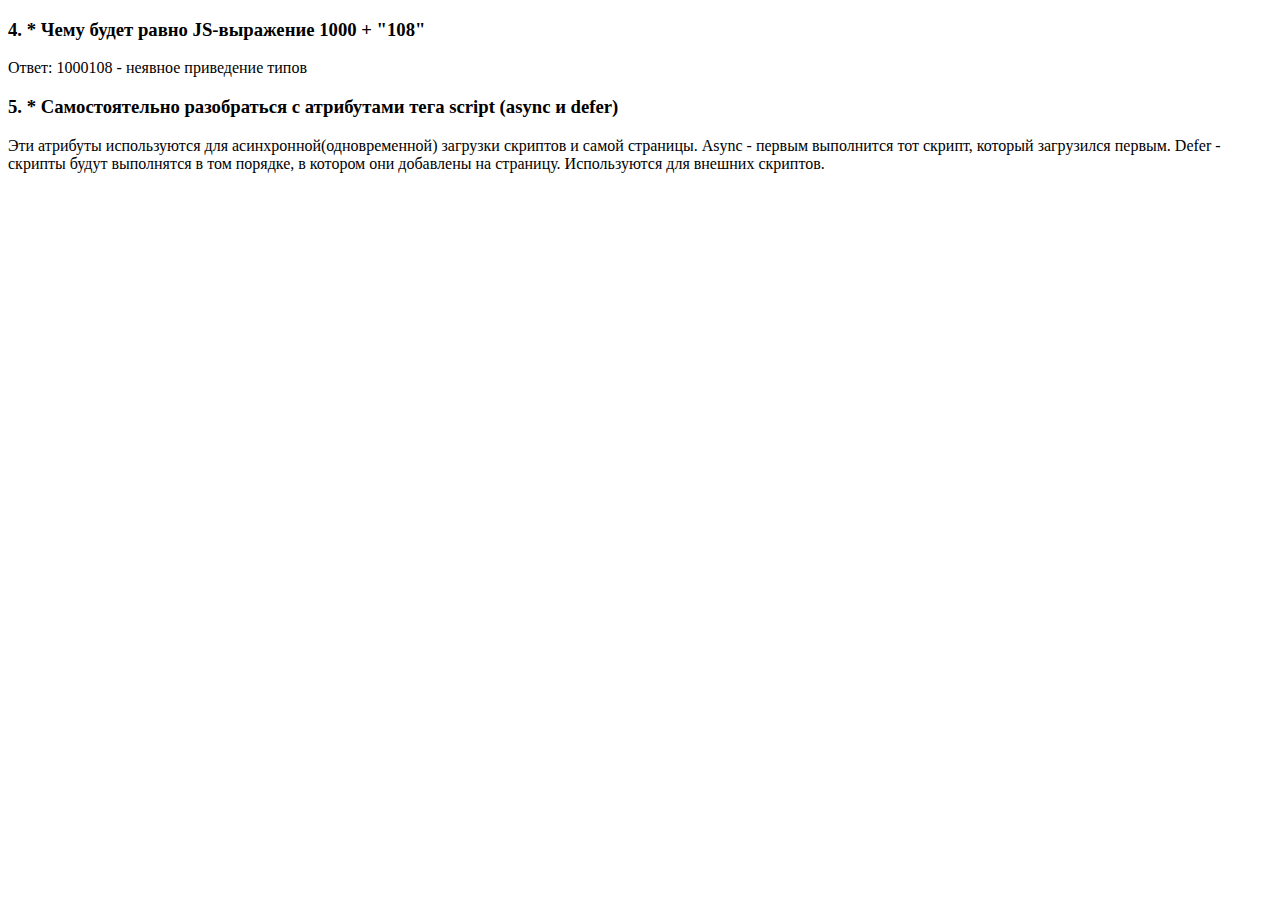
<file: 01/index.html>
<!doctype html>
<html lang="ru">
<head>
  <meta charset="utf-8" />
  <title>Вывод температуры в градусах по Фаренгейту</title>
</head>
<body>
<script src="Tf.js"></script> 
    <p>
        <h3>4. * Чему будет равно JS-выражение 1000 + "108"</h3>
        Ответ: 1000108 - неявное приведение типов
    </p>
    <p>
        <h3>5. * Самостоятельно разобраться с атрибутами тега script (async и defer)</h3>
        Эти атрибуты используются для асинхронной(одновременной) загрузки скриптов и самой страницы.
        Async - первым выполнится тот скрипт, который загрузился первым.
        Defer - скрипты будут выполнятся в том порядке, в котором они добавлены на страницу.
        Используются для внешних скриптов.
    </p> 
</body>
</html>
</file>
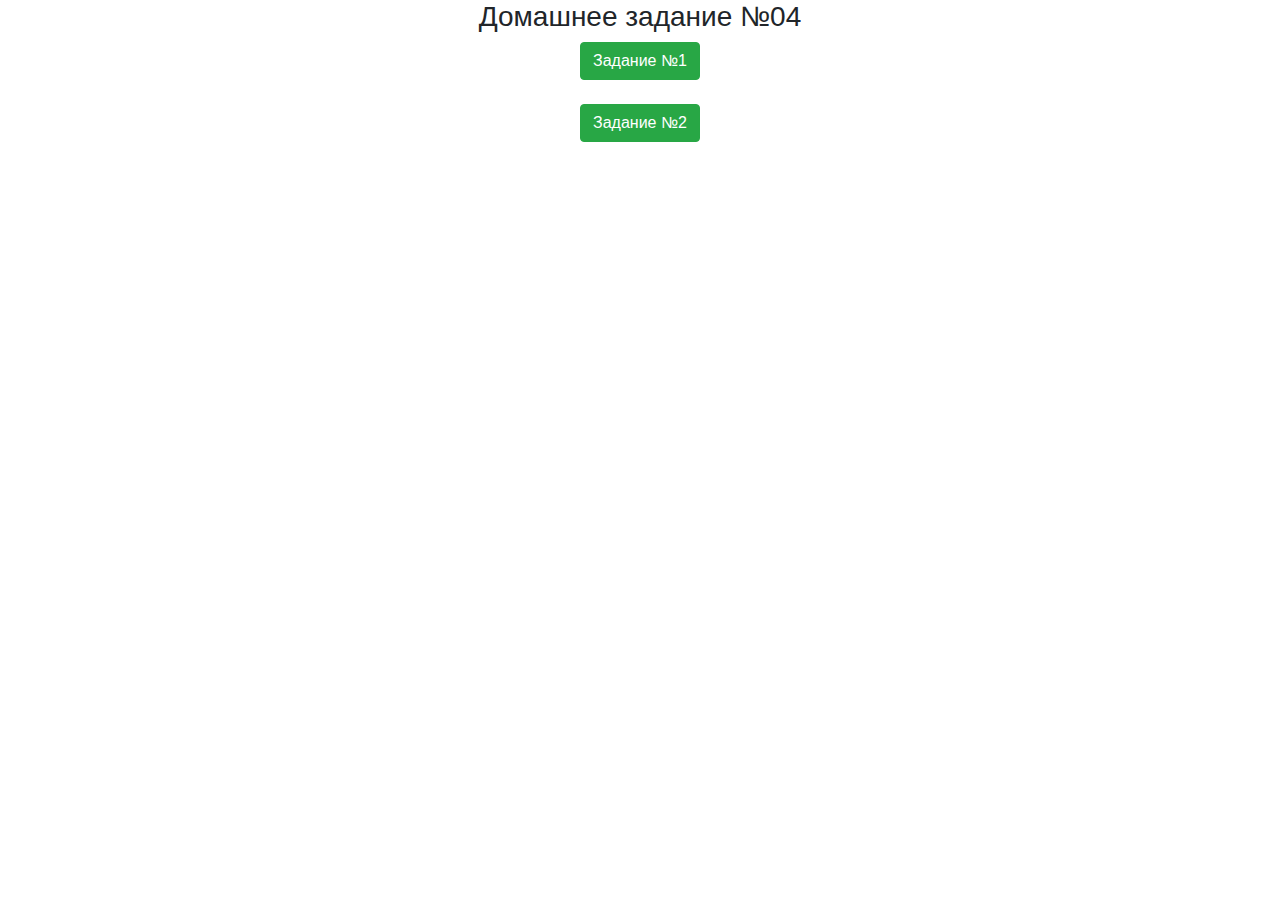
<file: 04/index.html>
<!DOCTYPE html>
<html lang="en">
<head>
  <meta charset="UTF-8">
  <link rel="stylesheet" href="https://stackpath.bootstrapcdn.com/bootstrap/4.2.1/css/bootstrap.min.css" crossorigin="anonymous">
  <script src="script.js"></script>
  <title>Домашнее задание 04</title>
</head>
<body>
  <div class="container">
    <h3><center>Домашнее задание №04</center></h3>
    <center><button type="button" class="btn btn-success" onclick=ex1()>Задание №1</button></center><br>
    <center><button type="button" class="btn btn-success" onclick=ex2()>Задание №2</button></center>
  </div>
</body>
</html>
</file>
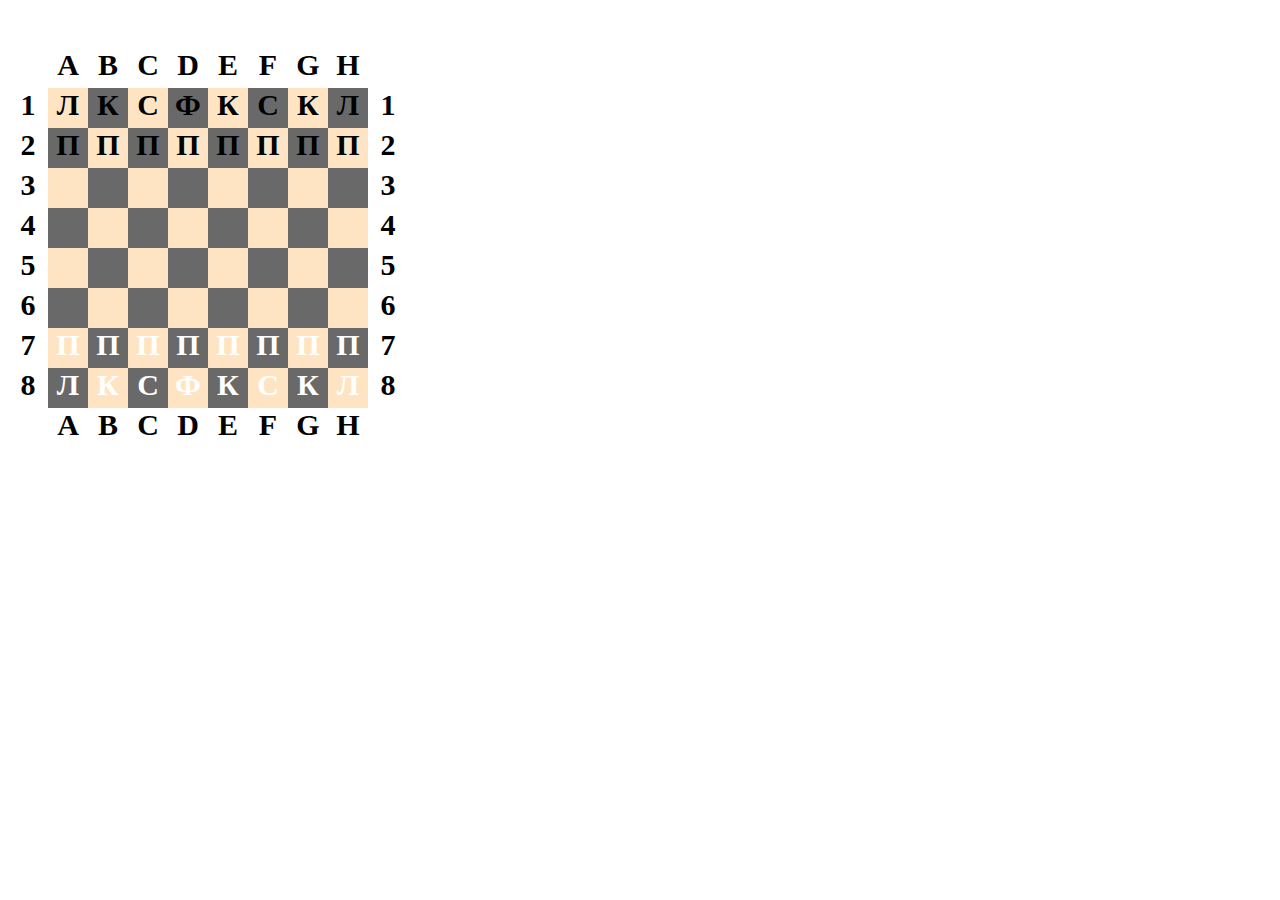
<file: 05/index.html>
<!DOCTYPE html>
<html lang="ru">
	<head>
		<meta charset="utf-8">
		<title>Домашнее задание 05</title>
	</head>
	<body>
	<div class="container" id="cont">
		<script>
			var container = document.querySelector(".container");
			container.style.background = "white";
			container.style.width = "440px";
			container.style.height = "440px";
			container.style.paddingLeft = "0px";
			container.style.paddingBottom = "0px";
			container.style.margin = "50";
			container.style.display = "flex";
			container.style.flexWrap = "wrap";
				
			function my_initiation () {
				var cell = document.createElement ("div");
				cell.className="cell";
				cont.append(cell);
				cell.style.width = "40px";
				cell.style.height = "40px";
				cell.style.margin = "0px";
				cell.style.padding = "0px";
				cell.style.fontSize = "30px";
				cell.style.fontWeight = "bold";
				cell.style.textAlign = "center";
				
			}
			window.onload = my_initiation;
			
			for (var n=0; (n!=121); n++) {
				window.onload = my_initiation ();
			};
			
			var masCell = document.querySelectorAll (".cell");
			for (var i=0; (i<masCell.length); i++) {
				var c;
				if (i%2==0)	{
					c="dimgrey";
				} else {
					c="bisque";
					}
				masCell[i].style.background=c;
				if ((i>33) && (i<42)) {
					masCell[i].innerText = "П";
				};
				if ((i>88) && (i<97)) {
					masCell[i].innerText = "П";
				};
				
				masCell[23].innerText = "Л";
				masCell[24].innerText = "К";
				masCell[25].innerText = "С";
				masCell[26].innerText = "Ф";
				masCell[27].innerText = "К";
				masCell[28].innerText = "С";
				masCell[29].innerText = "К";
				masCell[30].innerText = "Л";	
				
				masCell[100].innerText = "Л";
				masCell[101].innerText = "К";
				masCell[102].innerText = "С";
				masCell[103].innerText = "Ф";
				masCell[104].innerText = "К";
				masCell[105].innerText = "С";
				masCell[106].innerText = "К";
				masCell[107].innerText = "Л";
				
				for (var f=89; (f<108); f++) {
					masCell[f].style.color = "white";
				}
				for (var f=0; (f<22); f++) {
					masCell[f].style.background = "white";
				}
				for (var f=110; (f<121); f++) {
					masCell[f].style.background = "white";
				}
				
				masCell[22].style.background = "white";
				masCell[33].style.background = "white";
				masCell[44].style.background = "white";
				masCell[55].style.background = "white";
				masCell[66].style.background = "white";
				masCell[77].style.background = "white";
				masCell[88].style.background = "white";
				masCell[99].style.background = "white";
				masCell[31].style.background = "white";
				masCell[32].style.background = "white";
				masCell[42].style.background = "white";
				masCell[43].style.background = "white";
				masCell[53].style.background = "white";
				masCell[54].style.background = "white";
				masCell[64].style.background = "white";
				masCell[65].style.background = "white";
				masCell[75].style.background = "white";
				masCell[76].style.background = "white";
				masCell[86].style.background = "white";
				masCell[87].style.background = "white";
				masCell[97].style.background = "white";
				masCell[98].style.background = "white";
				masCell[108].style.background = "white";
				masCell[109].style.background = "white";
				
				masCell[12].innerText = "A";
				masCell[13].innerText = "B";
				masCell[14].innerText = "C";
				masCell[15].innerText = "D";
				masCell[16].innerText = "E";
				masCell[17].innerText = "F";
				masCell[18].innerText = "G";
				masCell[19].innerText = "H";
				masCell[111].innerText = "A";
				masCell[112].innerText = "B";
				masCell[113].innerText = "C";
				masCell[114].innerText = "D";
				masCell[115].innerText = "E";
				masCell[116].innerText = "F";
				masCell[117].innerText = "G";
				masCell[118].innerText = "H";
				
				masCell[97].style.color = "black";
				masCell[99].style.color = "black";
				
				masCell[22].innerText = "1";
				masCell[33].innerText = "2";
				masCell[44].innerText = "3";
				masCell[55].innerText = "4";
				masCell[66].innerText = "5";
				masCell[77].innerText = "6";
				masCell[88].innerText = "7";
				masCell[99].innerText = "8";
				masCell[31].innerText = "1";
				masCell[42].innerText = "2";
				masCell[53].innerText = "3";
				masCell[64].innerText = "4";
				masCell[75].innerText = "5";
				masCell[86].innerText = "6";
				masCell[97].innerText = "7";
				masCell[108].innerText = "8";
			}
			
		</script>
		</div>
	</body>
</html>
</file>
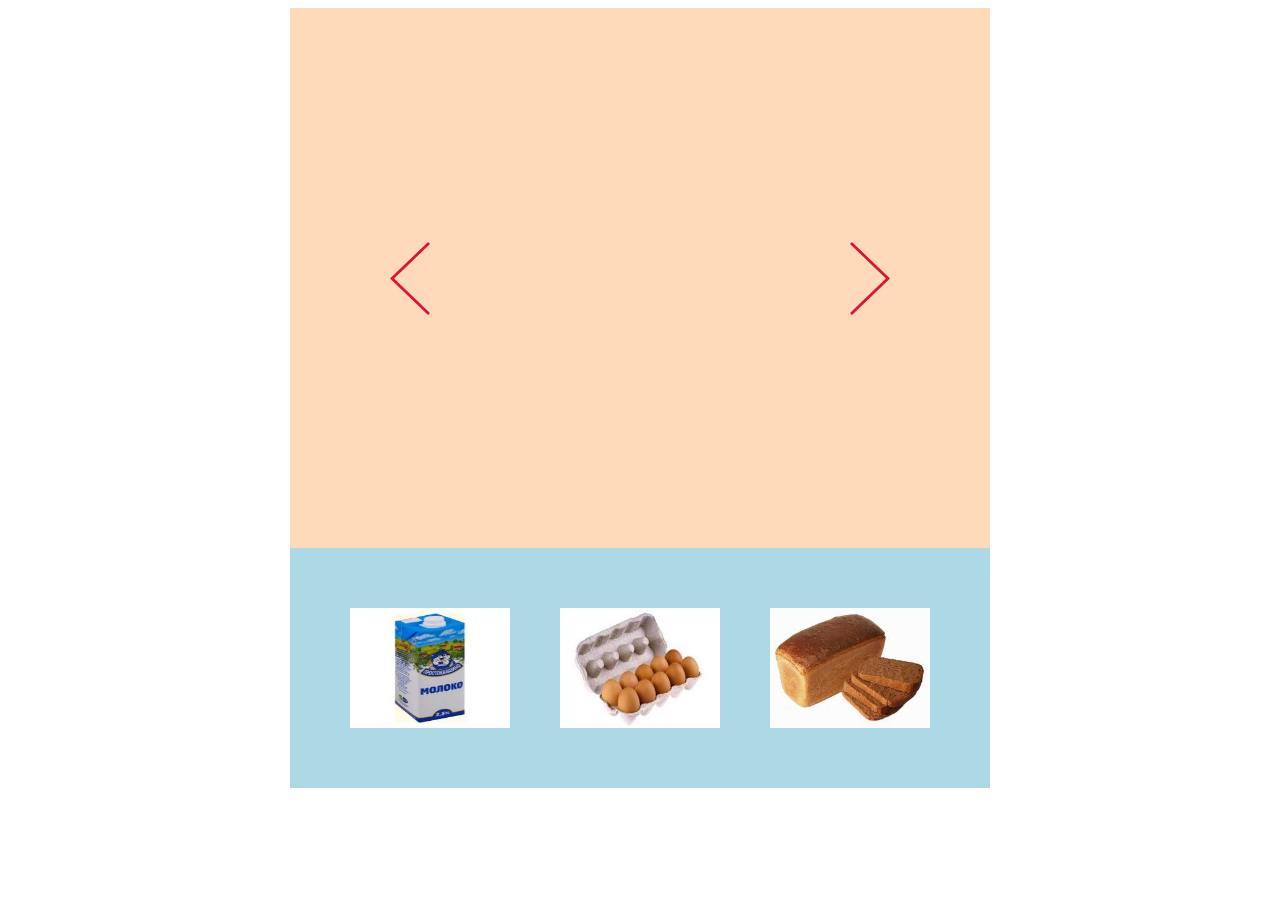
<file: img/img.html>
<!--  
1. Доработать функцию замены картинки в галерее таким образом, чтобы она проверяла наличие картинки по указанному в src адресу.
3. *Добавить в галерею функцию перехода к следующему изображению. По сторонам от большой картинки должны быть стрелки «вперед» и «назад», по нажатию на которые происходит замена изображения на следующее или предыдущее.
 -->

<!DOCTYPE html>
<html lang="ru">
	<head>
	<meta charset="utf-8">
	<title>Переключение картинок</title>
	<link rel="stylesheet" href="style.css" />
	<script type="text/javascript" src="img.js" defer></script>
</head>
<body>
	<div class="container">
		<div id="big">
			<svg id="previous" width="40" height="73">
				<path d="M38.026 72.98L.005 36.497 38.026.018l1.969 2.004L4.066 36.498l35.929 34.479z"/>
			</svg>
			<div id="big_picture"></div>
			<svg id="next" width="40" height="73">
            	<path d="M1.974 72.98l38.021-36.482L1.974.018.004 2.022l35.93 34.476L.004 70.977z"/>
            </svg>
		</div>
		<div id="gallery">
			<img id="image_1" class="1" src="img/small/1.jpg">
			<img id="image_2" class="2" src="img/small/2.jpg">
			<img id="image_3" class="3" src="img/small/3.jpg">
		</div>
	</div>
</body>
</html>
</file>
<file: img/style.css>
* {
    box-sizing: border-box;
}

.container {
	width: 700px;
	margin: 0 auto;
}

#big {
	background-color: peachpuff;
	height: 540px;
	margin: 0 auto;
	padding: 50px 40px 50px 40px;
	display: flex;
	justify-content: space-between;
	align-items: center;
	
}

#big_picture img {
	width: 380px;
	height: 350px;
	margin: 0 auto;
}

#previous {
	fill: crimson;
	margin: 0 0 0 60px;
}

#next {
	fill: crimson;
	margin: 0 60px 0 0;
}

#previous:hover,
#next:hover {
	fill: coral;
}

#gallery {
	display: flex;
	justify-content: space-between;
	margin: 0 auto;
	padding: 60px;
	background-color: lightblue;
}

#image_1, #image_2, #image_3 {
	margin: 0px;
    width: 160px;
	height: 120px;
}
</file>
